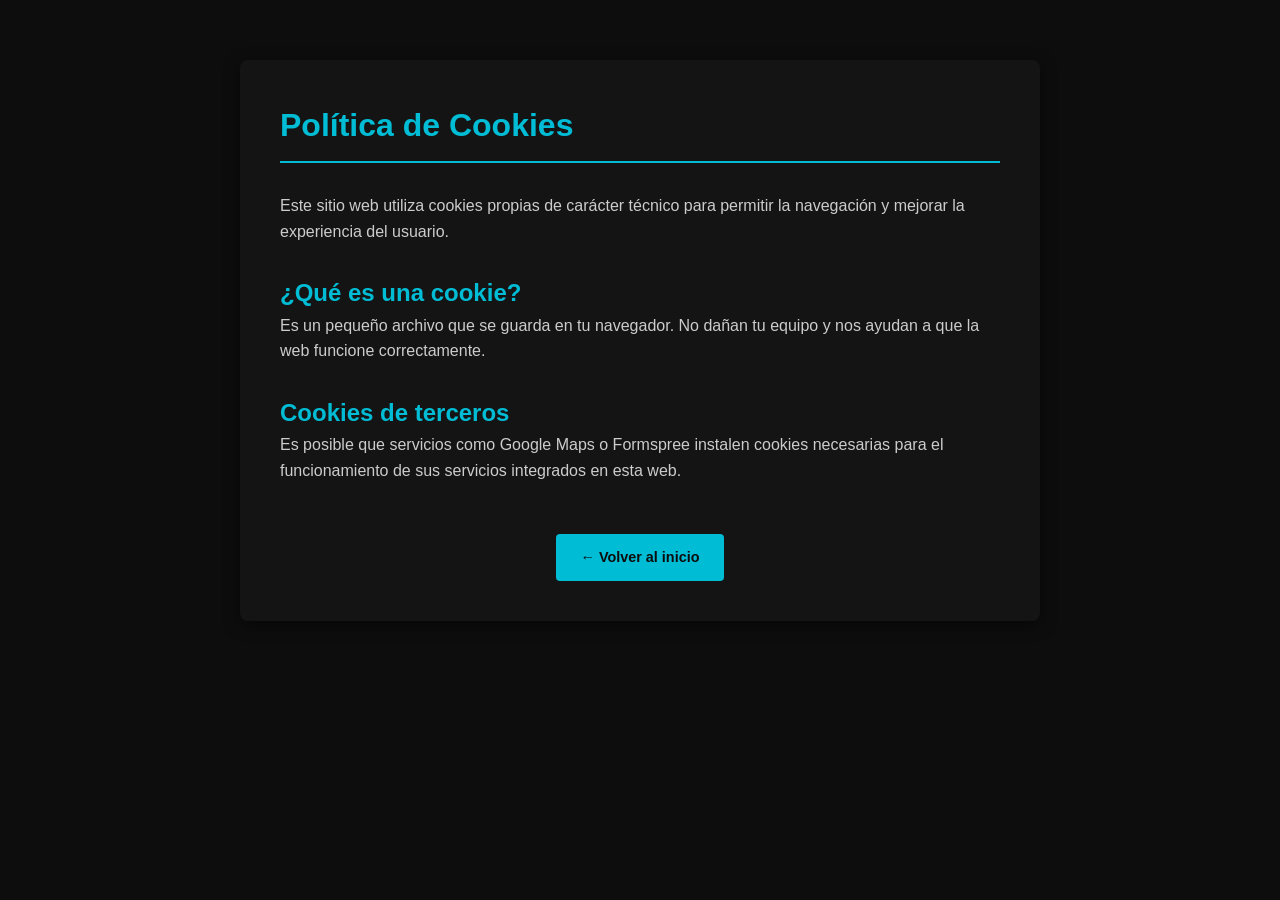
<file: Cookies.html>
<!DOCTYPE html>
<html lang="es">

<head>
    <meta charset="UTF-8">
    <meta name="viewport" content="width=device-width, initial-scale=1.0">
    <title>Política de Cookies | Ahmed Design</title>
    <link rel="stylesheet" href="estilos.css">
    <link rel="stylesheet" href="responsive.css">
    <style>
        body {
            background-color: #0d0d0d;
            color: #ffffff;
            font-family: sans-serif;
            margin: 0;
            padding: 20px;
        }

        .legal-container {
            max-width: 800px;
            margin: 40px auto;
            background-color: #141414;
            padding: 40px;
            border-radius: 8px;
            box-shadow: 0 4px 15px rgba(0, 0, 0, 0.5);
            line-height: 1.6;
        }

        h1 {
            color: #00bcd4;
            border-bottom: 2px solid #00bcd4;
            padding-bottom: 10px;
            margin-top: 0;
            margin-bottom: 30px;
        }

        h2 {
            color: #00bcd4;
            margin-top: 30px;
        }

        p {
            color: #cccccc;
        }

        .btn-container {
            text-align: center;
            margin-top: 50px;
        }

        .btn-volver {
            display: inline-block;
            background-color: #00bcd4;
            color: #0d0d0d;
            padding: 12px 25px;
            text-decoration: none;
            border-radius: 4px;
            font-weight: bold;
            transition: background-color 0.3s ease;
        }

        .btn-volver:hover {
            background-color: #008ba3;
        }
    </style>
</head>

<body>
    <div class="legal-container">
        <h1>Política de Cookies</h1>
        <p>Este sitio web utiliza cookies propias de carácter técnico para permitir la navegación y mejorar la
            experiencia del usuario.</p>

        <h2>¿Qué es una cookie?</h2>
        <p>Es un pequeño archivo que se guarda en tu navegador. No dañan tu equipo y nos ayudan a que la web funcione
            correctamente.</p>

        <h2>Cookies de terceros</h2>
        <p>Es posible que servicios como Google Maps o Formspree instalen cookies necesarias para el funcionamiento de
            sus servicios integrados en esta web.</p>

        <div class="btn-container">
            <a href="index.html" class="btn-volver">← Volver al inicio</a>
        </div>
    </div>
</body>

</html>
</file>
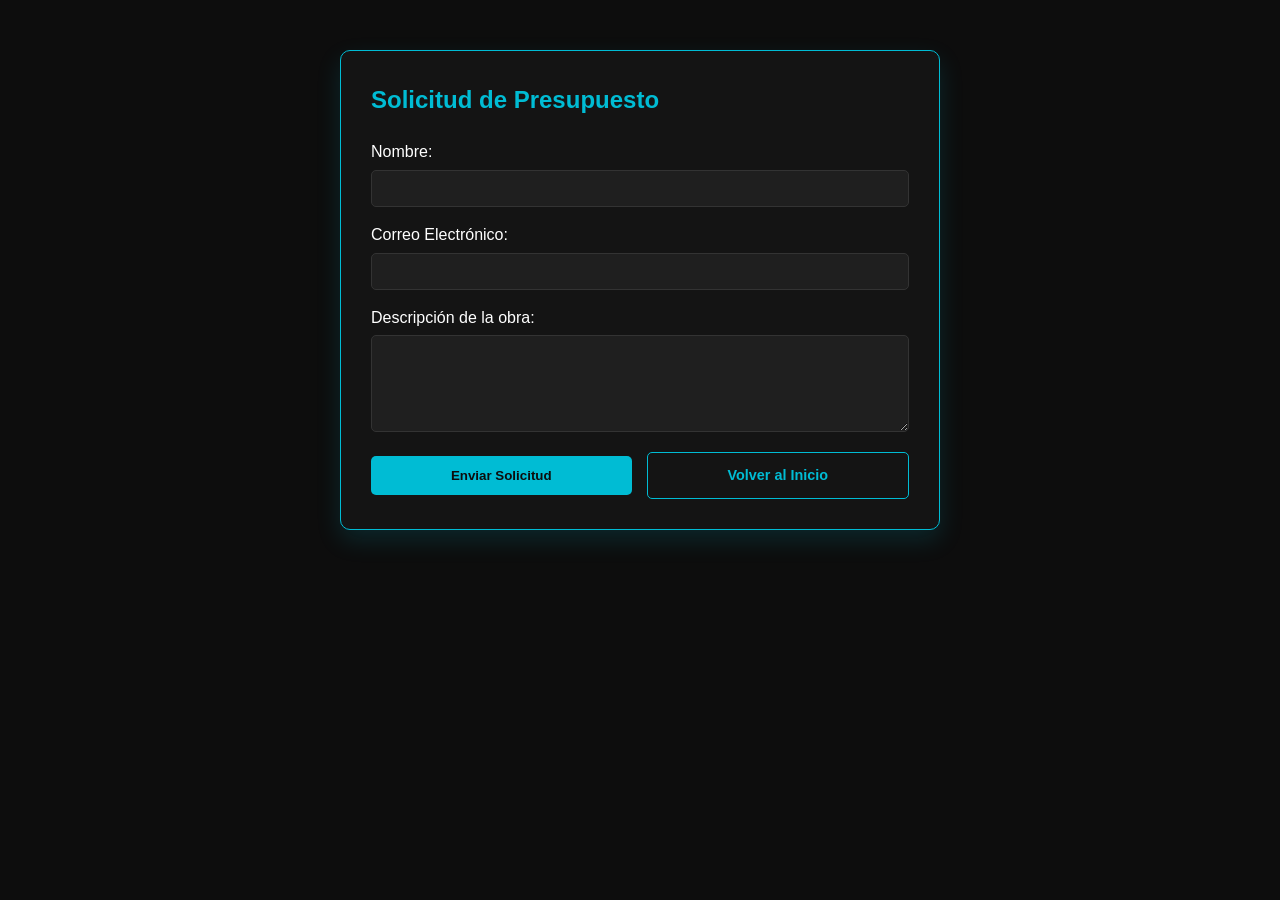
<file: presupuesto.html>
<!DOCTYPE html>
<html lang="es">

<head>
    <meta charset="UTF-8">
    <meta name="viewport" content="width=device-width, initial-scale=1.0">
    <title>Pedir Presupuesto | Ahmed Design</title>
    <link rel="stylesheet" href="estilos.css">
    <style>
        body {
            background-color: #0d0d0d !important;
            color: #cccccc !important;
            font-family: 'Segoe UI', Roboto, sans-serif !important;
            margin: 0 !important;
            padding: 50px 20px !important;
        }

        .presupuesto-container {
            max-width: 600px !important;
            margin: 0 auto !important;
            background-color: #141414 !important;
            padding: 30px !important;
            border-radius: 10px !important;
            border: 1px solid #00bcd4 !important;
            box-shadow: 0 10px 25px rgba(0, 188, 212, 0.15) !important;
            box-sizing: border-box !important;
        }

        .presupuesto-container h2 {
            color: #00bcd4 !important;
            margin-bottom: 20px !important;
        }

        .form-group {
            margin-bottom: 15px !important;
        }

        .form-group label {
            display: block !important;
            margin-bottom: 5px !important;
            color: #ffffff !important;
        }

        .form-control {
            width: 100% !important;
            padding: 10px !important;
            border: 1px solid #333 !important;
            border-radius: 5px !important;
            background-color: #1f1f1f !important;
            color: #ffffff !important;
            box-sizing: border-box !important;
        }

        .form-control:focus {
            outline: none !important;
            border-color: #00bcd4 !important;
        }

        /* Contenedor flexible para los botones en responsive */
        .botones-container {
            display: flex !important;
            flex-wrap: wrap !important;
            gap: 15px !important;
            align-items: center !important;
            margin-top: 20px !important;
        }

        .btn-enviar {
            background-color: #00bcd4 !important;
            color: #0d0d0d !important;
            border: none !important;
            padding: 12px 20px !important;
            border-radius: 5px !important;
            cursor: pointer !important;
            font-weight: bold !important;
            transition: background 0.3s ease !important;
            flex: 1 !important;
            min-width: 140px !important;
            box-sizing: border-box !important;
            text-align: center !important;
        }

        .btn-enviar:hover {
            background-color: #008ba3 !important;
            color: #ffffff !important;
        }

        .btn-volver {
            background-color: transparent !important;
            color: #00bcd4 !important;
            border: 1px solid #00bcd4 !important;
            padding: 11px 20px !important;
            border-radius: 5px !important;
            cursor: pointer !important;
            font-weight: bold !important;
            text-decoration: none !important;
            display: inline-block !important;
            transition: all 0.3s ease !important;
            flex: 1 !important;
            min-width: 140px !important;
            box-sizing: border-box !important;
            text-align: center !important;
            margin-left: 0 !important;
        }

        .btn-volver:hover {
            background-color: #00bcd4 !important;
            color: #0d0d0d !important;
        }

        /* Media query específica para móviles pequeños */
        @media (max-width: 480px) {
            body {
                padding: 20px 10px !important;
            }
            .presupuesto-container {
                padding: 20px 15px !important;
            }
            .botones-container {
                flex-direction: column !important;
            }
            .btn-enviar, .btn-volver {
                width: 100% !important;
            }
        }
    </style>
</head>

<body>

    <div class="presupuesto-container">
        <h2>Solicitud de Presupuesto</h2>

        <form action="https://formspree.io/f/xnjlzeap" method="POST">
            <div class="form-group">
                <label for="nombre">Nombre:</label>
                <input type="text" id="nombre" name="nombre" class="form-control" required>
            </div>

            <div class="form-group">
                <label for="email">Correo Electrónico:</label>
                <input type="email" id="email" name="email" class="form-control" required>
            </div>

            <div class="form-group">
                <label for="mensaje">Descripción de la obra:</label>
                <textarea id="mensaje" name="mensaje" rows="5" class="form-control" required></textarea>
            </div>

            <div class="botones-container">
                <button type="submit" class="btn-enviar">Enviar Solicitud</button>
                <a href="index.html" class="btn-volver">Volver al Inicio</a>
            </div>
        </form>
    </div>

</body>

</html>
</file>
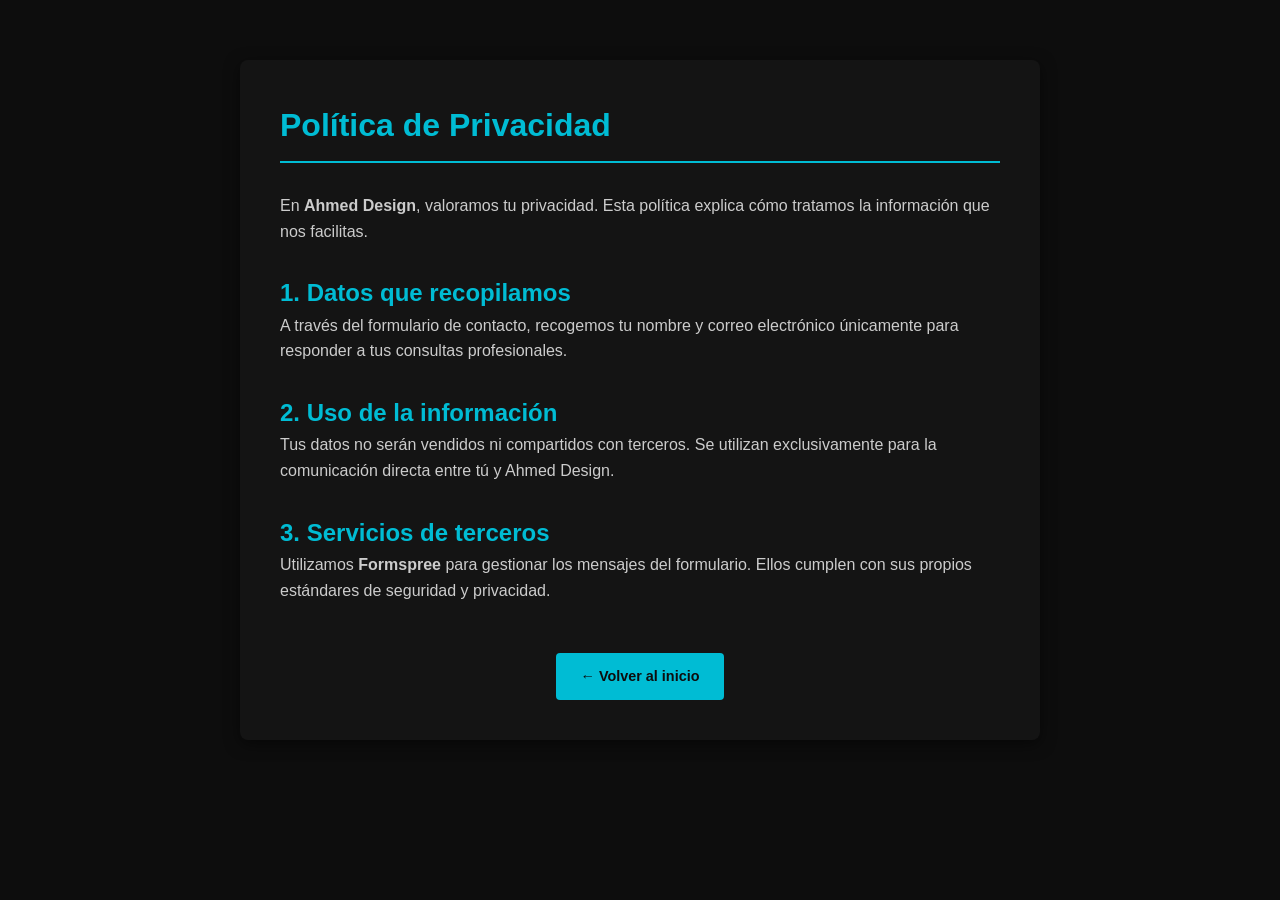
<file: Privacidad.html>
<!DOCTYPE html>
<html lang="es">

<head>
    <meta charset="UTF-8">
    <meta name="viewport" content="width=device-width, initial-scale=1.0">
    <title>Política de Privacidad | Ahmed Design</title>
    <link rel="stylesheet" href="estilos.css">
    <link rel="stylesheet" href="responsive.css">
    <style>
        body {
            background-color: #0d0d0d;
            color: #ffffff;
            font-family: sans-serif;
            margin: 0;
            padding: 20px;
        }

        .legal-container {
            max-width: 800px;
            margin: 40px auto;
            background-color: #141414;
            padding: 40px;
            border-radius: 8px;
            box-shadow: 0 4px 15px rgba(0, 0, 0, 0.5);
            line-height: 1.6;
        }

        h1 {
            color: #00bcd4;
            border-bottom: 2px solid #00bcd4;
            padding-bottom: 10px;
            margin-top: 0;
            margin-bottom: 30px;
        }

        h2 {
            color: #00bcd4;
            margin-top: 30px;
        }

        p {
            color: #cccccc;
        }

        .btn-container {
            text-align: center;
            margin-top: 50px;
        }

        .btn-volver {
            display: inline-block;
            background-color: #00bcd4;
            color: #0d0d0d;
            padding: 12px 25px;
            text-decoration: none;
            border-radius: 4px;
            font-weight: bold;
            transition: background-color 0.3s ease;
        }

        .btn-volver:hover {
            background-color: #008ba3;
        }
    </style>
</head>

<body>
    <div class="legal-container">
        <h1>Política de Privacidad</h1>
        <p>En <strong>Ahmed Design</strong>, valoramos tu privacidad. Esta política explica cómo tratamos la información
            que nos facilitas.</p>

        <h2>1. Datos que recopilamos</h2>
        <p>A través del formulario de contacto, recogemos tu nombre y correo electrónico únicamente para responder a tus
            consultas profesionales.</p>

        <h2>2. Uso de la información</h2>
        <p>Tus datos no serán vendidos ni compartidos con terceros. Se utilizan exclusivamente para la comunicación
            directa entre tú y Ahmed Design.</p>

        <h2>3. Servicios de terceros</h2>
        <p>Utilizamos <strong>Formspree</strong> para gestionar los mensajes del formulario. Ellos cumplen con sus
            propios estándares de seguridad y privacidad.</p>

        <div class="btn-container">
            <a href="index.html" class="btn-volver">← Volver al inicio</a>
        </div>
    </div>
</body>

</html>
</file>
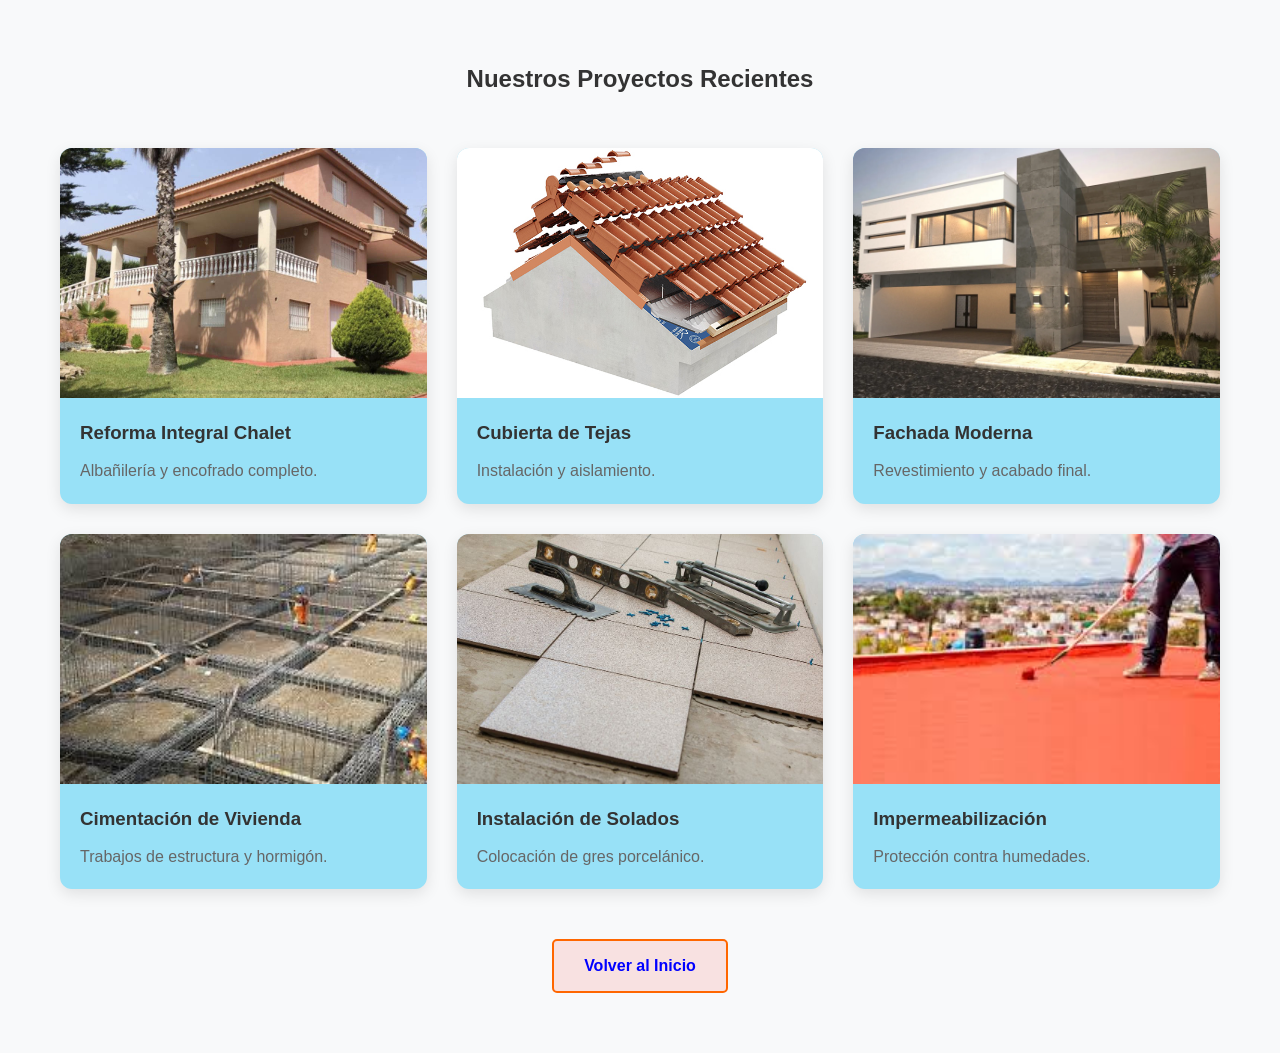
<file: proyectos.html>
<!doctype html>
<html lang="es">

<head>
    <meta charset="UTF-8" />
    <meta http-equiv="X-UA-Compatible" content="IE=edge" />
    <meta name="viewport" content="width=device-width, initial-scale=1.0" />
    <title>Ahmed Design | New New Page</title>
    <link rel="stylesheet" href="estilos.css" />
    <link rel="stylesheet" href="responsive.css">
    <link href="https://unpkg.com/boxicons@2.1.4/css/boxicons.min.css" rel="stylesheet" />
    <link rel="stylesheet" href="https://cdnjs.cloudflare.com/ajax/libs/font-awesome/6.0.0/css/all.min.css">
</head>

<body>
    <section class="contenedor-proyectos">
        <h1>Nuestros Proyectos Recientes</h1>
        <div class="grid-proyectos">

            <div class="tarjeta-proyecto">
                <img src="obra2.jpg" alt="Proyecto 1">
                <div class="info-proyecto">
                    <h3>Reforma Integral Chalet</h3>
                    <p>Albañilería y encofrado completo.</p>
                </div>
            </div>

            <div class="tarjeta-proyecto">
                <img src="obra1.jpg" alt="Proyecto 2">
                <div class="info-proyecto">
                    <h3>Cubierta de Tejas</h3>
                    <p>Instalación y aislamiento.</p>
                </div>
            </div>

            <div class="tarjeta-proyecto">
                <img src="obra3.jpg" alt="Proyecto 3">
                <div class="info-proyecto">
                    <h3>Fachada Moderna</h3>
                    <p>Revestimiento y acabado final.</p>
                </div>
            </div>

            <div class="tarjeta-proyecto">
                <img src="obra4.jpg" alt="Proyecto 4">
                <div class="info-proyecto">
                    <h3>Cimentación de Vivienda</h3>
                    <p>Trabajos de estructura y hormigón.</p>
                </div>
            </div>

            <div class="tarjeta-proyecto">
                <img src="obra5.jpg" alt="Proyecto 5">
                <div class="info-proyecto">
                    <h3>Instalación de Solados</h3>
                    <p>Colocación de gres porcelánico.</p>
                </div>
            </div>

            <div class="tarjeta-proyecto">
                <img src="obra6.jpg" alt="Proyecto 6">
                <div class="info-proyecto">
                    <h3>Impermeabilización</h3>
                    <p>Protección contra humedades.</p>
                </div>
            </div>

        </div>
        <div style="text-align: center; margin-top: 50px;">
            <a href="Obras.html" class="btn-inicio">Volver al Inicio</a>
        </div>
    </section>
</body>
</file>
<file: estilos.css>
/* 1. Reset Global y Variables */
* {
    margin: 0;
    padding: 0;
    box-sizing: border-box;
}

:root {
    --naranja: #ff6600;
    --negro: #1a1a1a;
    --gris: #f4f4f4;
    /* CAMBIA ESTO: Un tono arena/gris muy suave en lugar de blanco puro */
    --blanco: #fdfdfd;
    /* Fondo general de la página */
    --fondo-pagina: #f8f9fa;
}

body {
    font-family: 'Segoe UI', sans-serif;
    line-height: 1.6;
    color: #333;
    /* Aquí aplicamos el color de fondo */
    background-color: var(--fondo-pagina);
}

.contenedor {
    max-width: 1200px;
    margin: 0 auto;
    padding: 0 20px;
}

.cabecera {
    background: rgb(201, 171, 240) !important;
    /* El !important fuerza el color */
    padding: 20px 0;
    border-bottom: 4px solid var(--naranja);
    box-shadow: 0 2px 10px rgba(0, 0, 0, 0.08);
    position: relative;
    z-index: 1000;
}

.cabecera .contenedor {
    display: flex;
    justify-content: space-between;
    align-items: center;
}

/* El Logo: Le damos peso visual */
.logo h1 {
    font-size: 26px;
    font-weight: 900;
    text-transform: uppercase;
    color: var(--negro);
    letter-spacing: -1px;
}

.logo h1 span {
    color: var(--naranja);
}

/* Menú: Espaciado y elegancia */
.menu-principal>ul {
    display: flex;
    list-style: none;
    gap: 35px;
    /* Más aire entre enlaces */
}

.menu-principal a {
    text-decoration: none;
    color: var(--negro);
    font-weight: 600;
    font-size: 15px;
    padding: 10px 0;
    transition: color 0.3s ease;
    display: flex;
    align-items: center;
}

.menu-principal a:hover {
    color: #f8f7e1;
}

/* Ajuste del icono de flecha del menú */
.menu-principal a i {
    margin-left: 5px;
    font-size: 14px;
}

.menu-principal>ul {
    display: flex;
    list-style: none;
    gap: 30px;
}

.menu-principal a {
    text-decoration: none;
    color: var(--negro);
    font-weight: 600;
    padding: 10px 0;
    display: block;
}

/* Submenú profesional */
.tiene-submenu {
    position: relative;
}

.submenu {
    display: none;
    position: absolute;
    top: 100%;
    left: 0;
    background: var(--blanco);
    width: 200px;
    box-shadow: 0 10px 20px rgba(0, 0, 0, 0.1);
    list-style: none;
    border-radius: 5px;
    padding: 10px 0;
}

.tiene-submenu:hover .submenu {
    display: block;
}

.submenu a {
    padding: 8px 20px;
    font-weight: 400;
}

.submenu a:hover {
    color: var(--naranja);
    background: #f9f9f9;
}

/* 3. Hero Section (Diseño Grid profesional) */
.hero-construccion {
    padding: 80px 0;
    background: var(--gris);
}

.grid-hero {
    display: grid !important;
    /* 0.8fr para el texto, 1.2fr para el mockup */
    grid-template-columns: 0.8fr 1.2fr !important;
    gap: 40px !important;
    /* Reducimos un poco el gap para ganar espacio */
    align-items: center !important;
}

.hero-texto h1 {
    font-size: 3rem;
    line-height: 1.1;
    margin-bottom: 20px;
    color: var(--negro);
}

.hero-texto p {
    margin-bottom: 30px;
    font-size: 1.1rem;
}

/* 4. Botones */
.hero-botones {
    display: flex;
    gap: 15px;
}

.btn-principal {
    background: var(--naranja);
    color: rgb(119, 108, 108);
    padding: 12px 30px;
    border-radius: 5px;
    text-decoration: none;
}

.btn-secundario {
    border: 2px solid var(--negro);
    color: var(--negro);
    padding: 12px 30px;
    border-radius: 5px;
    text-decoration: none;
}

/* 5. Imagen Mockup */
.imagen-mockup {
    width: 100%;
    border-radius: 10px;
    box-shadow: 0 20px 40px rgba(0, 0, 0, 0.1);
}

.contenedor-proyectos {
    padding: 60px 20px;
    max-width: 1200px;
    margin: 0 auto;
}

.contenedor-proyectos h1 {
    text-align: center;
    margin-bottom: 50px;
}

.grid-proyectos {
    display: grid;
    grid-template-columns: repeat(auto-fit, minmax(300px, 1fr));
    gap: 30px;
}

.tarjeta-proyecto {
    border-radius: 12px;
    overflow: hidden;
    background: #98e1f7;
    box-shadow: 0 5px 15px rgba(0, 0, 0, 0.1);
    transition: all 0.3s ease;
    /* Aquí está la clave de la suavidad */
}

/* EFECTO HOVER */
.tarjeta-proyecto:hover {
    transform: translateY(-10px);
    /* Eleva la tarjeta */
    box-shadow: 0 20px 30px rgba(0, 0, 0, 0.2);
    /* Sombra más oscura */
}

.tarjeta-proyecto img {
    width: 100%;
    height: 250px;
    object-fit: cover;
    display: block;
}

.info-proyecto {
    padding: 20px;
}

.info-proyecto h3 {
    margin-bottom: 10px;
    color: #333;
}

.info-proyecto p {
    color: #666;
}

/* Estilo base del botón */
.btn-inicio {
    display: inline-block;
    padding: 12px 30px;
    background-color: #f8e1e1;
    /* Fondo transparente inicialmente */
    color: blue;
    /* Texto naranja */
    text-decoration: none;
    font-weight: bold;
    border: 2px solid var(--naranja);
    /* Borde naranja del mismo tono */
    border-radius: 5px;
    transition: all 0.3s ease;
    /* Hace que el cambio sea suave */
}

/* Efecto al poner el ratón encima */
.btn-inicio:hover {
    background-color: var(--naranja);
    /* El fondo se vuelve naranja */
    color: white;
    /* El texto se vuelve blanco para contrastar */
    transform: scale(1.05);
    /* Un pequeño zoom elegante */
    cursor: pointer;
}

.btn-estilo-web {
    display: inline-block;
    padding: 12px 30px;
    background: rgb(201, 171, 240);
    /* Fondo transparente */
    color: var(--naranja);
    /* Texto naranja */
    text-decoration: none;
    font-weight: bold;
    border: 2px solid var(--naranja);
    /* Borde naranja */
    border-radius: 5px;
    transition: all 0.3s ease;
    /* Animación suave */
    margin: 10px;
    /* Separación si están juntos */
}

/* Efecto al pasar el ratón */
.btn-estilo-web:hover {
    background-color: var(--naranja);
    /* Fondo se rellena */
    color: white;
    /* Texto cambia a blanco */
    transform: scale(1.05);
    /* Ligero zoom */
    cursor: pointer;
}

.imagen-mockup {
    border-radius: 15px;
    /* Ajusta este número según cuánto redondeo quieras */
    display: block;
    /* Elimina espacios extra debajo de la imagen */
    width: 100%;
    /* Asegura que se adapte al contenedor */
}

.hero-mockup {
    /* El borde con el color de tu cabecera */
    border: 4px solid #84b7eb;
    /* El mismo redondeo que quieras usar en todo el sitio */
    border-radius: 15px;
    /* Importante: esto asegura que la imagen no se "coma" el borde */
    overflow: hidden;
    /* Para que el contenedor se ajuste al tamaño de la imagen */
    display: inline-block;
}

.imagen-mockup {
    /* Para que la imagen encaje bien dentro del contenedor con borde */
    display: block;
    width: 100%;
}

/* Estilo base para todos los links */
.link {
    text-decoration: none;
    color: #333;
    /* Un gris oscuro para que sea legible */
    font-weight: 500;
    transition: color 0.3s ease;
}

/* El estilo específico para cuando el enlace está activo */
.link.active {
    color: var(--naranja);
    position: relative;
    font-weight: 900;
    /* Máxima intensidad de negrita */
}

/* El toque profesional: una línea debajo cuando está activo */
.link.active::after {
    content: '';
    position: absolute;
    left: 0;
    bottom: -5px;
    width: 100%;
    height: 3px;
    /* Aumenté el grosor de la línea a 3px para que acompañe a la negrita */
    background-color: var(--naranja);
    border-radius: 2px;
}

/* Contenedor principal de la barra */
.top-bar {
    background-color: #f8f9fa;
    /* Color de fondo suave */
    border-bottom: 1px solid #ddd;
    padding: 10px 0;
    font-size: 14px;
}

/* Alineación interna (Flexbox) */
.top-bar-inner {
    display: flex;
    justify-content: space-between;
    /* Logo a un lado, info al otro */
    align-items: center;
    flex-wrap: wrap;
    /* Para que se ajuste si es estrecho */
    gap: 15px;
}

/* Info de contacto */
.top-info {
    display: flex;
    gap: 20px;
    align-items: center;
}

/* Estilo para los enlaces de contacto */
.info-item a {
    text-decoration: none;
    color: #333;
    display: flex;
    align-items: center;
    transition: color 0.3s;
}

.info-item a:hover {
    color: #ff6600;
    /* Color naranja al pasar el mouse */
}

.nuestros-servicios {
    padding: 60px 0;
}

.titulo-seccion {
    text-align: center;
    margin-bottom: 40px;
    font-size: 32px;
}

.grid-servicios {
    display: grid;
    grid-template-columns: repeat(auto-fit, minmax(300px, 1fr));
    gap: 20px;
}

.servicio-card {
    background-color: #f4f1ea;
    /* Color de fondo de tus cajas */
    overflow: hidden;
    transition: transform 0.3s;
}

.servicio-card img {
    width: 100%;
    height: 250px;
    object-fit: cover;
    /* Ajusta la imagen sin deformarla */
}

.contenido-servicio {
    padding: 20px;
    text-align: center;
}

.contenido-servicio h3 {
    margin-bottom: 10px;
    font-size: 18px;
}

/* Efecto hover */
.servicio-card:hover {
    transform: translateY(-5px);
}

.detalle-servicio {
    padding: 80px 0;
    background-color: #fff;
}

.grid-detalle {
    display: grid;
    grid-template-columns: 1fr 1fr;
    /* Dos columnas iguales */
    gap: 40px;
    align-items: center;
}

.imagen-servicio img {
    width: 100%;
    border-radius: 8px;
    box-shadow: 0 10px 20px rgba(0, 0, 0, 0.1);
    /* Esto hace que el cambio sea suave (duración 0.3 segundos) */
    transition: transform 0.3s ease, box-shadow 0.3s ease;
}

/* Este es el efecto que ocurre al poner el ratón encima */
.imagen-servicio img:hover {
    transform: scale(1.05);
    /* Aumenta el tamaño un 5% */
    box-shadow: 0 20px 30px rgba(0, 0, 0, 0.2);
    /* Sombra más pronunciada al elevarse */
    cursor: pointer;
}

.lista-caracteristicas {
    list-style: none;
    margin: 20px 0;
}

.lista-caracteristicas li {
    margin-bottom: 10px;
    font-weight: 500;
}

.lista-caracteristicas i {
    color: #ffcc00;
    /* El color de tu marca */
    margin-right: 10px;
}

/* Responsive para móvil */
@media (max-width: 768px) {
    .grid-detalle {
        grid-template-columns: 1fr;
        /* Una sola columna en móvil */
    }
}

.seccion-gris {
    background-color: var(--gris);
    /* Usamos el gris suave definido en tu :root */
    padding: 80px 0;
    /* Padding superior e inferior para que el contenido respire */
}

/* --- Estilos para la Sección Destacada con Fondo --- */

.seccion-destacada-fondo {
    /* IMPORTANTE: Cambia 'fondo-obra.jpg' por el nombre de tu imagen de fondo */
    background-image: linear-gradient(rgba(0, 0, 0, 0.7), rgba(0, 0, 0, 0.7)), url('fondo-obra.jpg');

    /* Efecto Parallax: La imagen se queda fija al hacer scroll */
    background-attachment: fixed;
    background-position: center;
    background-repeat: no-repeat;
    background-size: cover;

    padding: 100px 0;
    /* Espaciado generoso */
    color: white;
    /* Todo el texto por defecto es blanco */
}

/* Grid para separar texto e imagen */
.grid-destacado {
    display: flex;
    align-items: center;
    gap: 50px;
    flex-wrap: wrap;
    /* Para que en móvil se ponga uno debajo de otro */
}

/* Columna de texto */
.contenido-texto-blanco {
    flex: 2;
    /* Ocupa más espacio */
    min-width: 300px;
}

.contenido-texto-blanco h1 {
    font-size: 3rem;
    margin-bottom: 30px;
    color: white;
    /* Aseguramos que el título sea blanco */
}

.contenido-texto-blanco p {
    font-size: 1.1rem;
    line-height: 1.8;
    margin-bottom: 20px;
    color: #e0e0e0;
    /* Un blanco ligeramente grisáceo para leer mejor */
}

.contenido-texto-blanco .contacto-directo {
    font-weight: bold;
    margin-top: 30px;
    color: white;
}

/* Columna de la imagen derecha */
.imagen-destacada-derecha {
    flex: 1;
    /* Ocupa menos espacio */
    min-width: 300px;
    text-align: center;
}

.imagen-destacada-derecha img {
    width: 100%;
    max-width: 450px;
    border: 8px solid white;
    box-shadow: 0 10px 30px rgba(0, 0, 0, 0.5);
    /* Añadimos la transición suave */
    transition: transform 0.3s ease, box-shadow 0.3s ease;
    display: block;
}

.imagen-destacada-derecha img:hover {
    transform: scale(1.05);
    /* Al ampliar, aumentamos un poco la sombra para dar más sensación de elevación */
    box-shadow: 0 15px 40px rgba(0, 0, 0, 0.6);
}

/* Botón Amarillo específico para esta sección */
.btn-amarillo {
    display: inline-block;
    background-color: #fbc02d;
    /* Amarillo intenso */
    color: black !important;
    /* Texto negro para contraste */
    padding: 15px 40px;
    font-weight: bold;
    text-transform: uppercase;
    text-decoration: none;
    border-radius: 5px;
    margin-top: 30px;
    transition: background-color 0.3s;
}

.btn-amarillo:hover {
    background-color: #f9a825;
    /* Amarillo más oscuro al pasar el ratón */
}

/* Banner con fondo */
.seccion-proyectos-fondo {
    background-image: linear-gradient(rgba(0, 0, 0, 0.5), rgba(0, 0, 0, 0.5)), url('fondo-adoquines.jpg');
    background-size: cover;
    background-position: center;
    background-attachment: fixed;
    padding: 100px 0;
    /* Ajusta esto a tu gusto para que el banner sea más o menos alto */
    text-align: center;
}

/* El título dentro del banner necesita color blanco para contrastar */
.seccion-proyectos-fondo h2 {
    color: #ffffff !important;
    font-size: 3rem;
    margin-bottom: 20px;
}

/* Sección blanca del formulario */
.contacto-seccion {
    padding: 60px 0;
    background-color: #ffffff;
}

.contacto-contenedor {
    max-width: 800px;
    /* Ajusta el ancho según prefieras */
    margin: 0 auto;
    padding: 20px;
}

/* Reutilizamos tu botón amarillo de la sección anterior */
.btn-amarillo {
    display: inline-block;
    background-color: #fbc02d;
    color: black !important;
    padding: 15px 30px;
    font-weight: bold;
    text-transform: uppercase;
    text-decoration: none;
    border-radius: 5px;
    transition: 0.3s;
}

.btn-amarillo:hover {
    background-color: #f9a825;
}

.grid-galeria {
    display: grid;
    /* Crea 3 columnas iguales */
    grid-template-columns: repeat(3, 1fr);
    gap: 20px;
    /* Espacio entre fotos */
    margin-top: 40px;
}

.proyecto-item img {
    width: 100%;
    height: 300px;
    /* Altura fija para todas las fotos */
    object-fit: cover;
    /* Recorta la imagen para que rellene el hueco sin deformarse */
    border-radius: 8px;
    /* Bordes redondeados */
    transition: transform 0.3s ease;
}

/* Efecto al pasar el ratón */
.proyecto-item img:hover {
    transform: scale(1.05);
    /* La foto crece un poquito */
    cursor: pointer;
}

.grid-blog {
    display: grid;
    grid-template-columns: repeat(auto-fit, minmax(300px, 1fr));
    gap: 30px;
    margin-top: 40px;
    background: rgb(206, 200, 200);
}

.blog-card {
    background: white;
    border-radius: 10px;
    overflow: hidden;
    box-shadow: 0 4px 6px rgba(0, 0, 0, 0.1);
    transition: transform 0.3s;
}

.blog-card:hover {
    transform: translateY(-10px);
}

.blog-card img {
    width: 100%;
    height: 200px;
    object-fit: cover;
}

.blog-contenido {
    padding: 20px;
}

.btn-leer-mas {
    display: inline-block;
    margin-top: 15px;
    color: var(--naranja);
    font-weight: bold;
    text-decoration: none;
}

.btn-volver {
    display: inline-block;
    padding: 8px 20px;
    background-color: #ffcc00;
    /* Amarillo vivo y brillante */
    color: #333333;
    /* Texto oscuro para que contraste bien */
    text-decoration: none;
    border-radius: 5px;
    font-size: 0.9rem;
    font-weight: bold;
    /* Un toque de negrita para que resalte más */
    transition: background 0.3s;
}

/* Efecto cuando pones el ratón encima */
.btn-volver:hover {
    background-color: #e6b800;
    /* Amarillo un poco más tostado al pasar el ratón */
    color: #000000;
}

.btn-volver:hover {
    background-color: #ddd;
    /* Un poco más oscuro al pasar el ratón */
}

.hero-section {
    padding: 100px 0;
    background: #98e1f7;
}

.hero-inner {
    display: flex;
    gap: 40px;
    align-items: center;
    flex-wrap: wrap;
}

.hero-texto {
    flex: 1;
    min-width: 300px;
}

.hero-texto h1 {
    font-size: 3rem;
    margin-bottom: 20px;
}

.hero-texto p {
    font-size: 1.1rem;
    line-height: 1.8;
    margin-bottom: 30px;
}

.btn-hero {
    padding: 15px 30px;
    text-decoration: none;
    font-weight: bold;
    display: inline-block;
}

.hero-imagen {
    flex: 1;
    min-width: 300px;
}

.hero-imagen img {
    width: 100%;
    border: 8px solid rgb(8, 192, 248);
    border-radius: 15px;
    box-shadow: 0 10px 20px rgba(0, 0, 0, 0.1);
}

.hero-imagen img:hover {
    transform: scale(1.05);
    /* Al ampliar, aumentamos un poco la sombra para dar más sensación de elevación */
    box-shadow: 0 15px 40px rgba(255, 0, 0, 0.6);
}

.contacto-seccion {
    padding: 80px 0;
}

.contacto-texto {
    text-align: center;
    margin-bottom: 40px;
    color: #0e0d0d;
    font-size: 35px;
}



.form-group {
    margin-bottom: 20px;
}

/* Aseguramos que los inputs y textarea ocupen todo el ancho del contenedor padre */
.form-group input,
.form-group textarea {
    width: 100%;
    padding: 15px;
    border: 1px solid #0c0c0c;
    border-radius: 5px;
    box-sizing: border-box;
    /* CRUCIAL: Esto evita que el padding se salga del ancho */
    display: block;
    /* Fuerza a que ocupen su propia línea */
    margin-bottom: 15px;
    /* Espacio entre cada campo */
}

/* Para asegurar que el contenedor del formulario no limite el ancho en pantallas pequeñas */
.contacto-contenedor {
    width: 90%;
    /* Usa el 90% del ancho en móviles */
    max-width: 800px;
    /* Pero no te pases de 800px en pantallas grandes */
    margin: 0 auto;
    /* Centrado */
}



.contenedor-volver {
    margin-top: 20px;
    text-align: center;
}

.footer-seccion {
    background-color: #121212;
    /* Fondo oscuro */
    color: #fff;
    padding: 60px 0 20px;
}

.footer-grid {
    display: grid;
    grid-template-columns: repeat(4, 1fr);
    gap: 30px;
    margin-bottom: 40px;
}

.footer-col h3 {
    font-size: 1.2rem;
    margin-bottom: 20px;
    color: #ff9900;
    /* Color naranja de tus títulos */
}

.footer-col ul {
    list-style: none;
}

.footer-col ul li a {
    color: #ccc;
    text-decoration: none;
}


.social-links a {
    color: #ff9900;
    font-size: 1.5rem;
    margin-right: 10px;
}

/* Formulario del Boletín */
.footer-form {
    display: flex;
}

.footer-form input {
    padding: 10px;
    border: none;
    width: 100%;
}

.footer-form button {
    background: #ff9900;
    color: #fff;
    border: none;
    padding: 10px 15px;
    font-weight: bold;
    cursor: pointer;
}

/* Pie de página final */
.footer-bottom {
    border-top: 1px solid #333;
    padding-top: 20px;
    text-align: center;
    color: #777;
    font-size: 0.9rem;
}

.footer-bottom .contenedor {
    display: flex;
    justify-content: space-between;
}

.footer-bottom a {
    color: #777;
    text-decoration: none;
}

/* Selecciona los enlaces dentro de la lista del footer */
.footer-col ul li a {
    color: #ccc;
    text-decoration: none;
    /* La magia: añade una transición suave */
    transition: all 0.3s ease;
    display: inline-block;
    /* Necesario para que el movimiento funcione bien */
}

/* El efecto al poner el ratón encima */
.footer-col ul li a:hover {
    color: #ff9900;
    /* Cambia al color naranja de tus títulos */
    transform: translateX(10px);
    /* Mueve el texto 10px a la derecha */
    padding-left: 5px;
    /* Añade un poco de espacio extra */
}

/* Estado inicial: color oro, quietos */
.socialmedia__icon {
    color: #ff9900;
    font-size: 1.5rem;
    margin-right: 15px;
    display: inline-block;
    transition: transform 0.4s ease;
    /* Transición suave para el movimiento */
}

/* Solo flota cuando pasas el ratón por encima */
.socialmedia__icon:hover {
    color: #ffffff;
    /* Cambia a blanco al tocar */
    transform: translateY(-8px);
    /* Salta hacia arriba */
}

/* Esto le da aire a todos los iconos del footer para que no estén pegados al texto */
.footer-col i {
    margin-right: 10px;
    /* Separa el icono del texto */
    color: #ff9900;
    /* Asegura que todos tengan el color oro */
    width: 20px;
    /* Asegura que todos tengan el mismo ancho y estén alineados */
    text-align: center;
}

/* Elimina cualquier tipo de línea o guion que pueda aparecer alrededor o debajo */
.social-links a {
    text-decoration: none !important;
    border: none !important;
    background: none !important;
    outline: none !important;
    box-shadow: none !important;
}

/* Asegura que los iconos no tengan absolutamente nada extra */
.social-links a i {
    text-decoration: none !important;
    border: none !important;
    display: inline-block;
    padding: 0 !important;
    margin: 0 !important;
}



/* Asegura que el contenedor tenga la transición */
.footer-col ul li {
    transition: transform 0.3s ease;
}

/* Al pasar el ratón por el LI, se mueve el contenido (flecha + texto) */
.footer-col ul li:hover {
    transform: translateX(10px);
}

/* El estilo de la flecha que ya tenías */
.footer-col ul li::before {
    content: "› ";
    color: #ff9900;
    font-weight: bold;
    margin-right: 5px;
    display: inline-block;
    transition: transform 0.3s ease;
}

/* Estilo base (PC) */
.newsletter-form {
    display: flex;
    flex-direction: column;
    gap: 10px;
    width: 100%;
    max-width: 300px;
    /* Tamaño máximo para que no se vea gigante */
}

.newsletter-form input {
    padding: 12px;
    background-color: #1a1a1a;
    border: 1px solid #333;
    color: #fff;
    width: 100%;
    box-sizing: border-box;
}

.newsletter-form button {
    background-color: #ff9900;
    color: #fff;
    border: none;
    padding: 12px;
    font-weight: bold;
    cursor: pointer;
    transition: background 0.3s;
}

.newsletter-form button:hover {
    background-color: #e68a00;
}

/* Contenedor principal de la sección */
.contenido-nosotros {
    display: flex;
    flex-wrap: wrap;
    gap: 40px;
    align-items: flex-start;
}

.columna-izquierda,
.columna-derecha {
    flex: 1;
    min-width: 300px;
}

/* Estilos de los elementos */
.subtitulo {
    text-transform: uppercase;
    letter-spacing: 1px;
    color: var(--naranja);
    font-weight: bold;
}

.columna-izquierda h2 {
    font-size: 2.5rem;
    margin: 15px 0;
}

.columna-izquierda img {
    width: 100%;
    border-radius: 15px;
    margin-top: 20px;
    /* La transición necesaria para que el zoom sea suave */
    transition: transform 0.3s ease;
    /* Esto ayuda a que no se "desborde" si la imagen es grande */
    display: block;
}

.columna-izquierda img:hover {
    transform: scale(1.05);
}

/* Caja de años de experiencia */
.caja-experiencia {
    border: 4px solid var(--naranja);
    padding: 20px;
    text-align: center;
    margin-bottom: 25px;
    width: 150px;
}

.caja-experiencia h3 {
    font-size: 2rem;
    margin: 0;
}

.caja-experiencia:hover {
    transform: scale(1.05);
    /* Al ampliar, aumentamos un poco la sombra para dar más sensación de elevación */
    box-shadow: 0 15px 40px rgba(14, 247, 255, 0.932);
    background: rgb(201, 171, 240) !important;
}

/* Texto y lista */
.frase-destacada {
    font-style: italic;
    font-size: 1.1rem;
    margin-bottom: 20px;
}

.lista-ventajas {
    list-style: none;
    display: grid;
    grid-template-columns: 1fr 1fr;
    gap: 10px;
    padding: 0;
    margin-top: 20px;
}
</file>
<file: responsive.css>
/* 1. Reset Global */
* {
    margin: 0;
    padding: 0;
    box-sizing: border-box;
}

:root {
    --naranja: #ff6600;
    --negro: #1a1a1a;
    --gris: #f4f4f4;
    --blanco: #ffffff;
}

body {
    font-family: 'Segoe UI', sans-serif;
    line-height: 1.6;
    color: #333;
}

.contenedor {
    max-width: 1200px;
    margin: 0 auto;
    padding: 0 20px;
}

/* 2. Cabecera */
.cabecera {
    background: #e9ecef;
    padding: 20px 0;
    border-bottom: 4px solid var(--naranja);
    position: relative;
    z-index: 1000;
}

.cabecera .contenedor {
    display: flex;
    justify-content: space-between;
    align-items: center;
}

.logo h1 {
    font-size: 26px;
    font-weight: 900;
    text-transform: uppercase;
    color: var(--negro);
    letter-spacing: -1px;
}

.logo h1 span {
    color: var(--naranja);
}

.menu-principal>ul {
    display: flex;
    list-style: none;
    gap: 30px;
}

.menu-principal a {
    text-decoration: none;
    color: var(--negro);
    font-weight: 600;
    padding: 10px 0;
    display: block;
    transition: color 0.3s;
}

.menu-principal a:hover {
    color: rgb(251, 255, 0);
}

.tiene-submenu {
    position: relative;
}

.submenu {
    display: none;
    position: absolute;
    top: 100%;
    left: 0;
    background: var(--blanco);
    width: 200px;
    box-shadow: 0 10px 20px rgba(0, 0, 0, 0.1);
    list-style: none;
    border-radius: 5px;
    padding: 10px 0;
}

.tiene-submenu:hover .submenu {
    display: block;
}

.submenu a {
    padding: 8px 20px;
    font-weight: 400;
}

.submenu a:hover {
    color: var(--naranja);
    background: #f9f9f9;
}

/* 3. Hero Section */
.hero-construccion {
    padding: 80px 0;
    background: var(--gris);
}

.grid-hero {
    display: grid;
    grid-template-columns: 1fr 1fr;
    gap: 60px;
    align-items: center;
}

.hero-texto h1 {
    font-size: 3rem;
    line-height: 1.1;
    margin-bottom: 20px;
    color: var(--negro);
}

.hero-texto p {
    margin-bottom: 30px;
    font-size: 1.1rem;
}

.hero-botones {
    display: flex;
    gap: 15px;
}

.btn-principal {
    background: var(--naranja);
    color: white;
    padding: 12px 30px;
    border-radius: 5px;
    text-decoration: none;
}

.btn-secundario {
    border: 2px solid var(--negro);
    color: var(--negro);
    padding: 12px 30px;
    border-radius: 5px;
    text-decoration: none;
}

.imagen-mockup {
    width: 100%;
    border-radius: 10px;
    box-shadow: 0 20px 40px rgba(0, 0, 0, 0.1);
}

/* 4. Responsive (Móvil) */
.menu-movil-icono {
    display: none;
    font-size: 24px;
    cursor: pointer;
}

@media (max-width: 992px) {
    .grid-hero {
        grid-template-columns: 1fr;
        text-align: center;
    }

    .hero-botones {
        justify-content: center;
    }
}

@media (max-width: 768px) {
    .menu-movil-icono {
        display: block;
    }

    .menu-principal {
        display: none;
        position: absolute;
        top: 100%;
        left: 0;
        width: 100%;
        background: #e9ecef;
        padding: 20px;
        text-align: center;
    }

    .menu-principal.active {
        display: block;
    }

    .menu-principal>ul {
        flex-direction: column;
        gap: 15px;
    }

    .submenu {
        position: static;
        width: 100%;
        background: #fff;
    }
}

/* Cuando la pantalla sea menor de 768px (móviles y tablets) */
@media (max-width: 768px) {
    .grid-hero {
        /* Pasamos a 1 sola columna para que el contenido respire */
        grid-template-columns: 1fr !important;
        gap: 30px !important;
        text-align: center;
        /* Centramos el texto para que se vea mejor */
    }

    .hero-botones {
        justify-content: center;
        /* Centramos los botones */
    }

    .hero-texto h1 {
        font-size: 2rem !important;
        /* Reducimos un poco el título en móvil */
    }
}

/* --- ADAPTACIÓN RESPONSIVE (MÓVIL) --- */
@media (max-width: 768px) {
    .top-bar-inner {
        flex-direction: column;
        /* En móvil, el logo arriba y la info abajo */
        text-align: center;
    }

    .top-info {
        flex-direction: row;
        /* MANTIENE LA FILA HORIZONTAL EN MÓVIL */
        justify-content: center;
        flex-wrap: wrap;
        /* Si el teléfono y email son muy largos, saltan de línea */
        gap: 10px;
        font-size: 13px;
        /* Un poco más pequeño para que quepa todo */
    }
}

/* Forzar que el menú en móvil siempre sea igual */
@media (max-width: 768px) {
    .menu-principal {
        position: absolute;
        top: 80px;
        left: 0 !important;
        /* Fuerza la izquierda */
        right: 0 !important;
        /* Fuerza la derecha */
        margin: 0 !important;
        text-align: left !important;
    }
}

@media (max-width: 768px) {

    /* Fuerza a que cualquier grid de 2 o 3 columnas pase a 1 columna */
    .grid-detalle,
    .grid-servicios,
    .grid-hero {
        grid-template-columns: 1fr !important;
        gap: 20px !important;
    }

    /* Ajusta los textos para que no se peguen a los bordes */
    .contenedor {
        padding: 0 15px !important;
    }

    /* Asegura que las imágenes no se desborden de la pantalla */
    img {
        max-width: 100%;
        height: auto;
    }
}

/* --- Adaptación para Móviles --- */
@media (max-width: 768px) {
    .seccion-destacada-fondo {
        background-attachment: scroll;
        /* El parallax no funciona bien en muchos móviles, mejor quitarlo */
        padding: 60px 0;
    }

    .contenido-texto-blanco h1 {
        font-size: 2.2rem;
    }

    .grid-destacado {
        flex-direction: column-reverse;
        /* En móvil, primero el texto y luego la imagen */
    }
}

/* Adaptación a móviles (1 sola columna) */
@media (max-width: 768px) {
    .grid-galeria {
        grid-template-columns: 1fr;
    }
}

/* Responsive Footer - Adaptación para móviles */
@media (max-width: 768px) {

    /* 1. Cambiamos la rejilla de 4 a 1 columna */
    .footer-grid {
        grid-template-columns: 1fr;
        gap: 40px;
        /* Más espacio entre secciones al estar apiladas */
        text-align: center;
    }

    /* 2. Centramos los elementos de lista */
    .footer-col ul {
        padding: 0;
    }

    /* 3. Centramos el formulario y lo adaptamos */
    .footer-form {
        max-width: 300px;
        margin: 0 auto;
    }

    /* 4. Centramos los iconos sociales */
    .social-links {
        display: flex;
        justify-content: center;
        gap: 15px;
    }

    /* 5. Ajustamos el pie final (copyright y enlaces) */
    .footer-bottom .contenedor {
        flex-direction: column;
        gap: 15px;
        text-align: center;
    }
}

@media (max-width: 768px) {

    /* Mantenemos el grid de 4 columnas pero ajustamos los espacios */
    .footer-grid {
        display: grid;
        grid-template-columns: repeat(4, 1fr);
        /* Sigue manteniendo las 4 columnas */
        gap: 10px;
        /* Reducimos el hueco para que quepa todo */
    }

    /* Reducimos el tamaño de la fuente para que no se desborde */
    .footer-col h3 {
        font-size: 0.85rem;
    }

    .footer-col ul li a,
    .footer-col p {
        font-size: 0.75rem;
    }

    /* Ajustamos los iconos para que no ocupen tanto */
    .socialmedia__icon {
        width: 30px;
        height: 30px;
        font-size: 0.9rem;
        margin-right: 5px;
    }

    /* Ajustamos el formulario para que sea muy compacto */
    .footer-form {
        flex-direction: column;
        gap: 5px;
    }

    .footer-form input,
    .footer-form button {
        padding: 5px;
        font-size: 0.7rem;
    }
}

/* @media query para que sea RESPONSIVE */
@media (max-width: 768px) {
    .newsletter-form {
        max-width: 100%;
        /* En móvil, ocupa todo el ancho disponible */
        gap: 8px;
        /* Un poco menos de espacio */
    }

    .newsletter-form input,
    .newsletter-form button {
        padding: 10px;
        /* Un poco más compacto en móvil */
        font-size: 0.9rem;
    }
}
</file>
